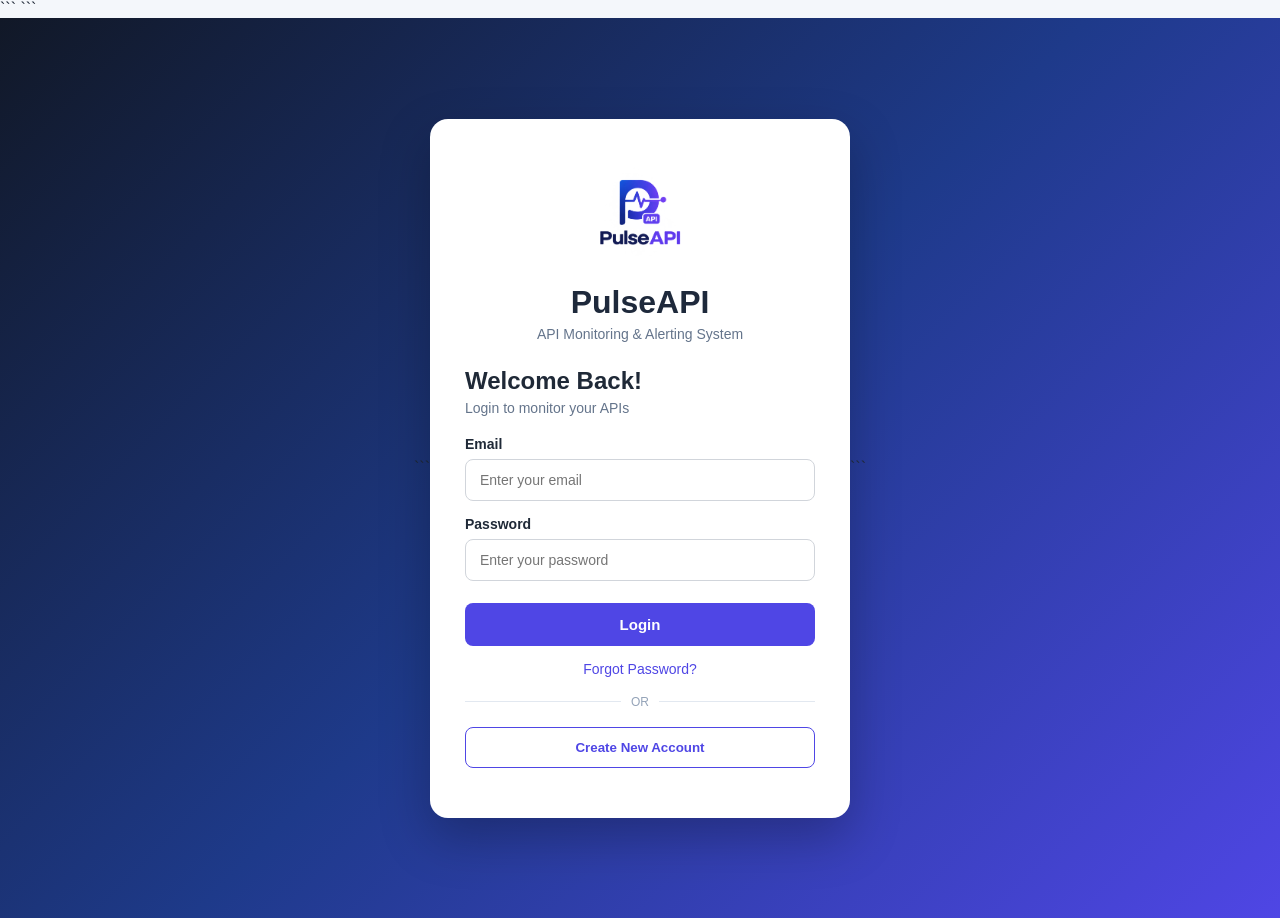
<file: PulseAPI-Final/out/production/PulseAPI-Final/static/index.html>
<!DOCTYPE html>

<html lang="en">

<head>
    <meta charset="UTF-8">
    <meta name="viewport" content="width=device-width, initial-scale=1.0">

    ```
    <title>PulseAPI - API Monitoring System</title>

    <!-- Our CSS file -->
    <link rel="stylesheet" href="style.css">
    ```

</head>

<body>

<!-- ================= LOGIN PAGE ================= -->

<div id="loginPage" class="auth-page">

    ```
    <div class="auth-box">

        <div class="logo-area">

            <img src="pulseapi-logo.png"
                 alt="PulseAPI Logo"
                 class="auth-pulseapi-logo">

            <h1>PulseAPI</h1>

            <p>API Monitoring & Alerting System</p>

        </div>


        <h2>Welcome Back!</h2>

        <p class="small-text">
            Login to monitor your APIs
        </p>


        <form id="loginForm">

            <label>Email</label>

            <input
                    type="email"
                    id="loginEmail"
                    placeholder="Enter your email"
                    required
            >


            <label>Password</label>

            <div class="password-box">

                <input
                        type="password"
                        id="loginPassword"
                        placeholder="Enter your password"
                        required
                >

            </div>


            <button type="submit" class="main-button">
                Login
            </button>

        </form>


        <button id="forgotPassword" class="link-button">
            Forgot Password?
        </button>


        <div class="divider">
            <span>OR</span>
        </div>


        <button id="showRegister" class="secondary-button">
            Create New Account
        </button>


        <p id="loginMessage" class="message"></p>

    </div>
    ```

</div>

<!-- ================= REGISTER PAGE ================= -->

<div id="registerPage" class="auth-page hidden">

    ```
    <div class="auth-box">

        <div class="logo-area">

            <img src="pulseapi-logo.png"
                 alt="PulseAPI Logo"
                 class="auth-pulseapi-logo">

            <h1>PulseAPI</h1>

            <p>Create your account</p>

        </div>


        <h2>Create Account</h2>

        <p class="small-text">
            Register to start monitoring APIs
        </p>


        <form id="registerForm">

            <label>Name</label>

            <input
                    type="text"
                    id="registerName"
                    placeholder="Enter your name"
                    required
            >


            <label>Email</label>

            <input
                    type="email"
                    id="registerEmail"
                    placeholder="Enter your email"
                    required
            >


            <label>Password</label>

            <input
                    type="password"
                    id="registerPassword"
                    placeholder="Create password"
                    required
            >


            <label>Confirm Password</label>

            <input
                    type="password"
                    id="confirmPassword"
                    placeholder="Confirm password"
                    required
            >


            <button type="submit" class="main-button">
                Register
            </button>

        </form>


        <button id="showLogin" class="link-button">
            Already have an account? Login
        </button>


        <p id="registerMessage" class="message"></p>

    </div>
    ```

</div>

<!-- ================= DASHBOARD ================= -->

<div id="dashboardPage" class="dashboard hidden">

    ```
    <!-- ================= SIDEBAR ================= -->

    <aside class="sidebar">


        <!-- Sidebar Logo -->

        <div class="sidebar-logo">

            <img
                    src="pulseapi-logo.png"
                    alt="PulseAPI Logo"
                    class="sidebar-pulseapi-logo"
            >


            <div>

                <h2>PulseAPI</h2>

                <span>
                Monitoring System
            </span>

            </div>

        </div>



        <!-- Navigation -->

        <nav class="sidebar-menu">


            <button
                    class="menu-item active"
                    data-section="dashboardSection"
            >

                <span>▣</span>

                Dashboard

            </button>


            <button
                    class="menu-item"
                    data-section="apiSection"
            >

                <span>◉</span>

                APIs

            </button>


            <button
                    class="menu-item"
                    data-section="monitoringSection"
            >

                <span>◌</span>

                Monitoring

            </button>


            <button
                    class="menu-item"
                    data-section="alertsSection"
            >

                <span>!</span>

                Alerts

            </button>


        </nav>



        <!-- Sidebar Bottom -->

        <div class="sidebar-bottom">

            <button
                    id="logoutButton"
                    class="logout-button"
            >

                Logout

            </button>

        </div>


    </aside>



    <!-- ================= MAIN DASHBOARD AREA ================= -->

    <main class="main-content">


        <!-- ================= TOP BAR ================= -->

        <header class="topbar">


            <div>

                <h1 id="pageTitle">
                    Dashboard
                </h1>

                <p>
                    Monitor your APIs in one place
                </p>

            </div>



            <div class="user-info">


                <div
                        class="user-avatar"
                        id="userAvatar"
                >
                    U
                </div>


                <div>

                    <strong id="userName">
                        User
                    </strong>

                    <span>
                    Administrator
                </span>

                </div>


            </div>


        </header>



        <!-- ================= DASHBOARD SECTION ================= -->

        <section
                id="dashboardSection"
                class="content-section"
        >


            <!-- Welcome Box -->

            <div class="welcome-box">


                <div>

                    <h2>
                        Welcome to PulseAPI 👋
                    </h2>


                    <p>

                        Monitor API status, response time
                        and alerts from one dashboard.

                    </p>

                </div>



                <div class="pulse-icon">

                    <img
                            src="pulseapi-logo.png"
                            alt="PulseAPI Logo"
                            class="dashboard-pulseapi-logo"
                    >

                </div>


            </div>



            <!-- ================= STATISTICS ================= -->

            <div class="stats-grid">


                <div class="stat-card blue-card">


                    <div class="stat-icon">
                        API
                    </div>


                    <div>

                        <p>
                            Total APIs
                        </p>

                        <h2 id="totalApis">
                            0
                        </h2>

                    </div>


                </div>



                <div class="stat-card green-card">


                    <div class="stat-icon">
                        ✓
                    </div>


                    <div>

                        <p>
                            APIs UP
                        </p>

                        <h2 id="upApis">
                            0
                        </h2>

                    </div>


                </div>



                <div class="stat-card red-card">


                    <div class="stat-icon">
                        !
                    </div>


                    <div>

                        <p>
                            APIs DOWN
                        </p>

                        <h2 id="downApis">
                            0
                        </h2>

                    </div>


                </div>



                <div class="stat-card orange-card">


                    <div class="stat-icon">
                        A
                    </div>


                    <div>

                        <p>
                            Total Alerts
                        </p>

                        <h2 id="totalAlerts">
                            0
                        </h2>

                    </div>


                </div>


            </div>



            <!-- ================= RECENT ACTIVITY ================= -->

            <div class="content-card">


                <div class="card-heading">


                    <div>

                        <h2>
                            Recent API Activity
                        </h2>

                        <p>
                            Latest monitoring information
                        </p>

                    </div>


                    <button
                            class="small-button"
                            onclick="showSection('apiSection')"
                    >
                        View APIs
                    </button>


                </div>


                <div
                        id="recentActivity"
                        class="activity-list"
                ></div>


            </div>


        </section>



        <!-- ================= API SECTION ================= -->

        <section
                id="apiSection"
                class="content-section hidden"
        >


            <div class="section-heading">


                <div>

                    <h2>
                        API Management
                    </h2>

                    <p>
                        Add and manage your APIs
                    </p>

                </div>


                <button
                        id="showApiFormButton"
                        class="main-small-button"
                >
                    + Add API
                </button>


            </div>



            <!-- Add API Form -->

            <div
                    id="apiFormBox"
                    class="form-card hidden"
            >


                <h3>
                    Add New API
                </h3>


                <form id="apiForm">


                    <div class="form-grid">


                        <div>

                            <label>
                                API Name
                            </label>


                            <input
                                    type="text"
                                    id="apiName"
                                    placeholder="Example: Google API"
                                    required
                            >

                        </div>



                        <div>

                            <label>
                                API URL
                            </label>


                            <input
                                    type="url"
                                    id="apiUrl"
                                    placeholder="https://example.com"
                                    required
                            >

                        </div>



                        <div>

                            <label>
                                HTTP Method
                            </label>


                            <select id="httpMethod">

                                <option value="GET">
                                    GET
                                </option>

                                <option value="POST">
                                    POST
                                </option>

                                <option value="PUT">
                                    PUT
                                </option>

                                <option value="DELETE">
                                    DELETE
                                </option>

                            </select>

                        </div>



                        <div>

                            <label>
                                Monitoring Interval
                            </label>


                            <select id="monitoringInterval">

                                <option value="1 Minute">
                                    1 Minute
                                </option>

                                <option value="5 Minutes">
                                    5 Minutes
                                </option>

                                <option value="10 Minutes">
                                    10 Minutes
                                </option>

                                <option value="30 Minutes">
                                    30 Minutes
                                </option>

                            </select>

                        </div>


                    </div>



                    <div class="form-buttons">


                        <button
                                type="submit"
                                class="main-small-button"
                        >
                            Save API
                        </button>


                        <button
                                type="button"
                                id="cancelApiButton"
                                class="cancel-button"
                        >
                            Cancel
                        </button>


                    </div>


                </form>


            </div>



            <!-- API Table -->

            <div class="content-card">


                <div class="card-heading">


                    <div>

                        <h2>
                            My APIs
                        </h2>

                        <p>
                            List of registered APIs
                        </p>

                    </div>


                </div>



                <div class="table-container">


                    <table>


                        <thead>

                        <tr>

                            <th>ID</th>

                            <th>API Name</th>

                            <th>URL</th>

                            <th>Method</th>

                            <th>Status</th>

                            <th>Interval</th>

                            <th>Action</th>

                        </tr>

                        </thead>


                        <tbody id="apiTableBody"></tbody>


                    </table>


                </div>


            </div>


        </section>



        <!-- ================= MONITORING SECTION ================= -->

        <section
                id="monitoringSection"
                class="content-section hidden"
        >


            <div class="section-heading">


                <div>

                    <h2>
                        Monitoring Results
                    </h2>

                    <p>
                        Check API response and performance
                    </p>

                </div>


            </div>



            <div class="content-card">


                <div class="table-container">


                    <table>


                        <thead>

                        <tr>

                            <th>
                                Result ID
                            </th>

                            <th>
                                API
                            </th>

                            <th>
                                Status Code
                            </th>

                            <th>
                                Response Time
                            </th>

                            <th>
                                Status
                            </th>

                            <th>
                                Checked At
                            </th>

                        </tr>

                        </thead>


                        <tbody id="monitoringTableBody"></tbody>


                    </table>


                </div>


            </div>


        </section>



        <!-- ================= ALERT SECTION ================= -->

        <section
                id="alertsSection"
                class="content-section hidden"
        >


            <div class="section-heading">


                <div>

                    <h2>
                        Alerts
                    </h2>

                    <p>
                        View API monitoring alerts
                    </p>

                </div>


            </div>



            <div class="content-card">


                <div class="table-container">


                    <table>


                        <thead>

                        <tr>

                            <th>
                                Alert ID
                            </th>

                            <th>
                                API
                            </th>

                            <th>
                                Alert Type
                            </th>

                            <th>
                                Message
                            </th>

                            <th>
                                Status
                            </th>

                            <th>
                                Sent At
                            </th>

                        </tr>

                        </thead>


                        <tbody id="alertsTableBody"></tbody>


                    </table>


                </div>


            </div>


        </section>


    </main>
    ```

</div>

<!-- ================= JAVASCRIPT ================= -->

<script src="script.js"></script>

</body>

</html>
</file>
<file: PulseAPI-Final/out/production/PulseAPI-Final/static/style.css>
/* ================= BASIC SETTINGS ================= */

* {
    margin: 0;
    padding: 0;
    box-sizing: border-box;
}

body {
    font-family: Arial, sans-serif;
    background: #f4f7fb;
    color: #1f2937;
}

button,
input,
select {
    font-family: inherit;
}

button {
    cursor: pointer;
}


/* ================= COMMON CLASS ================= */

.hidden {
    display: none !important;
}


/* ================= LOGIN / REGISTER ================= */

.auth-page {
    min-height: 100vh;

    display: flex;
    justify-content: center;
    align-items: center;

    padding: 20px;

    background:
            linear-gradient(135deg, #111827, #1e3a8a, #4f46e5);
}


.auth-box {
    width: 420px;

    background: white;

    padding: 35px;

    border-radius: 18px;

    box-shadow: 0 20px 50px rgba(0, 0, 0, 0.25);
}


.logo-area {
    text-align: center;
    margin-bottom: 25px;
}


.logo-circle {
    width: 55px;
    height: 55px;

    margin: auto;
    margin-bottom: 10px;

    border-radius: 15px;

    display: flex;
    justify-content: center;
    align-items: center;

    background: #4f46e5;
    color: white;

    font-size: 25px;
    font-weight: bold;
}


.logo-area h1 {
    color: #1e293b;
    margin-bottom: 5px;
}


.logo-area p {
    color: #64748b;
    font-size: 14px;
}


.auth-box h2 {
    margin-bottom: 5px;
}


.small-text {
    color: #64748b;
    font-size: 14px;
    margin-bottom: 20px;
}


.auth-box label {
    display: block;

    margin-top: 15px;
    margin-bottom: 7px;

    font-size: 14px;
    font-weight: bold;
}


.auth-box input,
.form-card input,
.form-card select {
    width: 100%;

    padding: 12px 14px;

    border: 1px solid #d1d5db;

    border-radius: 8px;

    outline: none;

    font-size: 14px;
}


.auth-box input:focus,
.form-card input:focus,
.form-card select:focus {
    border-color: #4f46e5;

    box-shadow: 0 0 0 3px rgba(79, 70, 229, 0.1);
}


/* ================= BUTTONS ================= */

.main-button {
    width: 100%;

    margin-top: 22px;

    padding: 13px;

    border: none;
    border-radius: 8px;

    background: #4f46e5;
    color: white;

    font-size: 15px;
    font-weight: bold;
}


.main-button:hover {
    background: #4338ca;
}


.secondary-button {
    width: 100%;

    padding: 12px;

    border: 1px solid #4f46e5;

    border-radius: 8px;

    background: white;
    color: #4f46e5;

    font-weight: bold;
}


.secondary-button:hover {
    background: #eef2ff;
}


.link-button {
    display: block;

    margin: 15px auto;

    border: none;

    background: none;

    color: #4f46e5;

    font-size: 14px;
}


.divider {
    display: flex;

    align-items: center;

    gap: 10px;

    margin: 18px 0;

    color: #94a3b8;

    font-size: 12px;
}


.divider::before,
.divider::after {
    content: "";

    height: 1px;

    flex: 1;

    background: #e2e8f0;
}


.message {
    margin-top: 15px;

    text-align: center;

    font-size: 14px;
}


/* ================= DASHBOARD ================= */

.dashboard {
    min-height: 100vh;

    display: flex;

    background: #f4f7fb;
}


/* ================= SIDEBAR ================= */

.sidebar {
    width: 250px;

    min-height: 100vh;

    display: flex;
    flex-direction: column;

    padding: 25px 15px;

    background:
            linear-gradient(180deg, #111827, #1e1b4b);

    color: white;
}


.sidebar-logo {
    display: flex;

    align-items: center;

    gap: 12px;

    padding: 0 10px 25px;

    border-bottom: 1px solid rgba(255, 255, 255, 0.1);
}


.small-logo {
    width: 42px;
    height: 42px;

    margin: 0;

    border-radius: 11px;

    background: #6366f1;
}


.sidebar-logo h2 {
    font-size: 19px;
}


.sidebar-logo span {
    color: #a5b4fc;

    font-size: 11px;
}


.sidebar-menu {
    margin-top: 25px;
}


.menu-item {
    width: 100%;

    display: flex;

    align-items: center;

    gap: 12px;

    padding: 13px 15px;

    margin-bottom: 7px;

    border: none;

    border-radius: 8px;

    background: transparent;

    color: #cbd5e1;

    text-align: left;

    font-size: 14px;
}


.menu-item:hover {
    background: rgba(255, 255, 255, 0.08);

    color: white;
}


.menu-item.active {
    background: #4f46e5;

    color: white;
}


.menu-item span {
    width: 22px;

    text-align: center;

    font-weight: bold;
}


.sidebar-bottom {
    margin-top: auto;
}


.logout-button {
    width: 100%;

    padding: 12px;

    border: 1px solid rgba(255, 255, 255, 0.2);

    border-radius: 8px;

    background: transparent;

    color: #e2e8f0;
}


.logout-button:hover {
    background: #dc2626;

    border-color: #dc2626;

    color: white;
}


/* ================= MAIN CONTENT ================= */

.main-content {
    flex: 1;

    min-width: 0;

    padding: 25px 35px;
}


.topbar {
    display: flex;

    justify-content: space-between;

    align-items: center;

    margin-bottom: 25px;
}


.topbar h1 {
    font-size: 28px;

    color: #111827;
}


.topbar p {
    margin-top: 5px;

    color: #64748b;

    font-size: 14px;
}


.user-info {
    display: flex;

    align-items: center;

    gap: 10px;
}


.user-avatar {
    width: 42px;
    height: 42px;

    border-radius: 50%;

    display: flex;
    align-items: center;
    justify-content: center;

    background: #4f46e5;

    color: white;

    font-weight: bold;
}


.user-info strong {
    display: block;

    font-size: 14px;
}


.user-info span {
    display: block;

    color: #64748b;

    font-size: 11px;

    margin-top: 3px;
}


/* ================= WELCOME BOX ================= */

.welcome-box {
    display: flex;

    justify-content: space-between;

    align-items: center;

    padding: 25px;

    border-radius: 15px;

    background:
            linear-gradient(135deg, #312e81, #4f46e5);

    color: white;

    margin-bottom: 22px;
}


.welcome-box h2 {
    margin-bottom: 8px;
}


.welcome-box p {
    color: #e0e7ff;

    font-size: 14px;
}


.pulse-icon {
    width: 65px;
    height: 65px;

    display: flex;
    justify-content: center;
    align-items: center;

    border-radius: 18px;

    background: rgba(255, 255, 255, 0.15);

    font-size: 30px;
    font-weight: bold;
}


/* ================= STATISTICS ================= */

.stats-grid {
    display: grid;

    grid-template-columns: repeat(4, 1fr);

    gap: 18px;

    margin-bottom: 22px;
}


.stat-card {
    display: flex;

    align-items: center;

    gap: 15px;

    padding: 20px;

    border-radius: 13px;

    background: white;

    border: 1px solid #e5e7eb;

    box-shadow: 0 5px 15px rgba(15, 23, 42, 0.04);
}


.stat-icon {
    width: 48px;
    height: 48px;

    display: flex;
    justify-content: center;
    align-items: center;

    border-radius: 12px;

    font-weight: bold;
}


.stat-card p {
    color: #64748b;

    font-size: 13px;

    margin-bottom: 5px;
}


.stat-card h2 {
    font-size: 24px;
}


.blue-card .stat-icon {
    background: #e0e7ff;
    color: #4338ca;
}


.green-card .stat-icon {
    background: #dcfce7;
    color: #16a34a;
}


.red-card .stat-icon {
    background: #fee2e2;
    color: #dc2626;
}


.orange-card .stat-icon {
    background: #ffedd5;
    color: #ea580c;
}


/* ================= CONTENT CARD ================= */

.content-card {
    background: white;

    border: 1px solid #e5e7eb;

    border-radius: 13px;

    padding: 22px;

    margin-bottom: 22px;

    box-shadow: 0 5px 15px rgba(15, 23, 42, 0.04);
}


.card-heading {
    display: flex;

    justify-content: space-between;

    align-items: center;

    margin-bottom: 20px;
}


.card-heading h2 {
    font-size: 18px;
}


.card-heading p {
    color: #64748b;

    font-size: 13px;

    margin-top: 4px;
}


.small-button {
    border: none;

    background: #eef2ff;

    color: #4338ca;

    padding: 9px 13px;

    border-radius: 7px;

    font-size: 12px;

    font-weight: bold;
}


.small-button:hover {
    background: #e0e7ff;
}


/* ================= ACTIVITY ================= */

.activity-list {
    display: flex;

    flex-direction: column;

    gap: 10px;
}


.activity-item {
    display: flex;

    justify-content: space-between;

    align-items: center;

    padding: 13px;

    border-radius: 8px;

    background: #f8fafc;
}


.activity-left {
    display: flex;

    align-items: center;

    gap: 12px;
}


.status-dot {
    width: 9px;
    height: 9px;

    border-radius: 50%;
}


.status-dot.up {
    background: #22c55e;
}


.status-dot.down {
    background: #ef4444;
}


/* ================= SECTION HEADING ================= */

.section-heading {
    display: flex;

    justify-content: space-between;

    align-items: center;

    margin-bottom: 20px;
}


.section-heading h2 {
    font-size: 23px;
}


.section-heading p {
    color: #64748b;

    font-size: 13px;

    margin-top: 5px;
}


/* ================= FORM CARD ================= */

.form-card {
    background: white;

    border: 1px solid #e5e7eb;

    border-radius: 13px;

    padding: 22px;

    margin-bottom: 20px;
}


.form-card h3 {
    margin-bottom: 18px;
}


.form-grid {
    display: grid;

    grid-template-columns: repeat(2, 1fr);

    gap: 18px;
}


.form-card label {
    display: block;

    margin-bottom: 7px;

    font-size: 13px;

    font-weight: bold;
}


.form-buttons {
    display: flex;

    gap: 10px;

    margin-top: 20px;
}


.main-small-button {
    padding: 10px 16px;

    border: none;

    border-radius: 7px;

    background: #4f46e5;

    color: white;

    font-weight: bold;

    font-size: 13px;
}


.main-small-button:hover {
    background: #4338ca;
}


.cancel-button {
    padding: 10px 16px;

    border: 1px solid #cbd5e1;

    border-radius: 7px;

    background: white;

    color: #475569;

    font-weight: bold;
}


/* ================= TABLE ================= */

.table-container {
    width: 100%;

    overflow-x: auto;
}


table {
    width: 100%;

    border-collapse: collapse;

    min-width: 750px;
}


th {
    padding: 13px;

    background: #f8fafc;

    color: #475569;

    font-size: 12px;

    text-align: left;

    border-bottom: 1px solid #e2e8f0;
}


td {
    padding: 13px;

    border-bottom: 1px solid #f1f5f9;

    font-size: 13px;
}


tr:hover td {
    background: #fafafa;
}


.status-badge {
    display: inline-block;

    padding: 5px 9px;

    border-radius: 20px;

    font-size: 11px;

    font-weight: bold;
}


.status-up {
    background: #dcfce7;

    color: #15803d;
}


.status-down {
    background: #fee2e2;

    color: #b91c1c;
}


.method-badge {
    padding: 5px 8px;

    border-radius: 5px;

    background: #eef2ff;

    color: #4338ca;

    font-size: 11px;

    font-weight: bold;
}


.delete-button {
    padding: 6px 10px;

    border: none;

    border-radius: 6px;

    background: #fee2e2;

    color: #dc2626;

    font-size: 11px;
}


.delete-button:hover {
    background: #fecaca;
}


/* ================= RESPONSIVE ================= */

@media (max-width: 1000px) {

    .stats-grid {
        grid-template-columns: repeat(2, 1fr);
    }

    .sidebar {
        width: 210px;
    }

}


@media (max-width: 750px) {

    .dashboard {
        flex-direction: column;
    }

    .sidebar {
        width: 100%;
        min-height: auto;
    }

    .sidebar-menu {
        display: flex;

        gap: 5px;

        overflow-x: auto;
    }

    .menu-item {
        min-width: 130px;
    }

    .sidebar-bottom {
        margin-top: 10px;
    }

    .main-content {
        padding: 20px;
    }

    .topbar {
        align-items: flex-start;

        gap: 15px;
    }

    .stats-grid {
        grid-template-columns: 1fr;
    }

    .form-grid {
        grid-template-columns: 1fr;
    }

}


@media (max-width: 500px) {

    .auth-box {
        width: 100%;

        padding: 25px;
    }

    .topbar {
        flex-direction: column;
    }

    .welcome-box {
        flex-direction: column;

        align-items: flex-start;

        gap: 15px;
    }

}

/* ================= PULSEAPI LOGO ================= */

.auth-pulseapi-logo {
    width: 120px;
    height: 120px;
    object-fit: contain;
    display: block;
    margin: 0 auto 10px;
}

.sidebar-pulseapi-logo {
    width: 55px;
    height: 55px;
    object-fit: contain;
    display: block;
    flex-shrink: 0;
    border-radius: 11px;

    background: white;
    padding: 5px;
}

.dashboard-pulseapi-logo {
    width: 75px;
    height: 75px;
    object-fit: contain;
    display: block;

    background: white;
    padding: 6px;
    border-radius: 15px;
}
</file>
